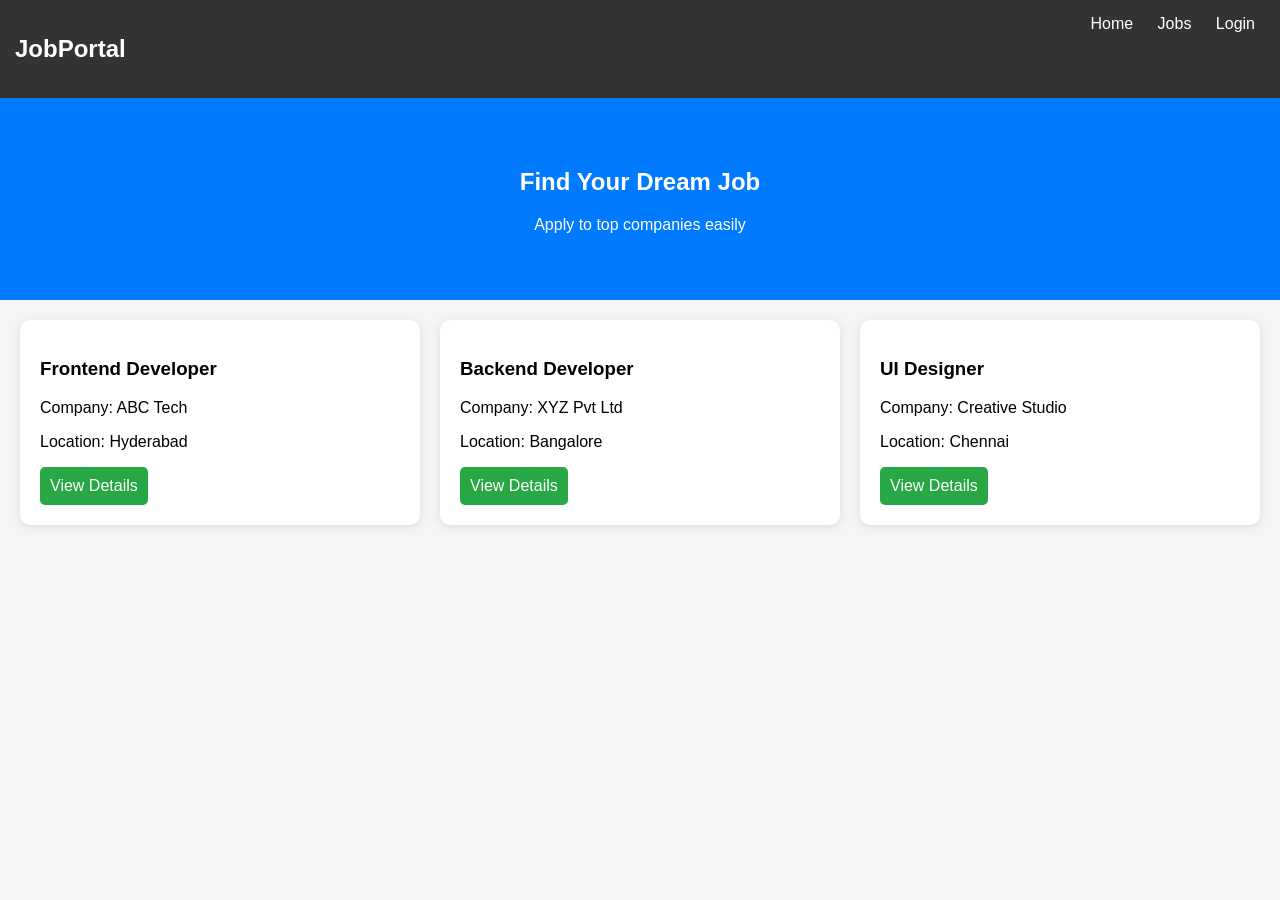
<file: index.html>
<!DOCTYPE html>
<html lang="en">
<head>
    <title>Job Portal</title>
    <link rel="stylesheet" href="style.css">
</head>
<body>

<!-- Navbar -->
<header class="navbar">
    <h2>JobPortal</h2>
    <nav>
        <a href="#">Home</a>
        <a href="#">Jobs</a>
        <a href="#">Login</a>
    </nav>
</header>

<!-- Hero Section -->
<section class="hero">
    <h1>Find Your Dream Job</h1>
    <p>Apply to top companies easily</p>
</section>

<!-- Job Listings -->
<section class="jobs">

    <div class="card">
        <h3>Frontend Developer</h3>
        <p>Company: ABC Tech</p>
        <p>Location: Hyderabad</p>
        <a href="job-details.html?job=frontend" class="btn">View Details</a>
    </div>

    <div class="card">
        <h3>Backend Developer</h3>
        <p>Company: XYZ Pvt Ltd</p>
        <p>Location: Bangalore</p>
        <a href="job-details.html?job=backend" class="btn">View Details</a>
    </div>

    <div class="card">
        <h3>UI Designer</h3>
        <p>Company: Creative Studio</p>
        <p>Location: Chennai</p>
        <a href="job-details.html?job=ui" class="btn">View Details</a>
    </div>

</section>

</body>
</html>
</file>
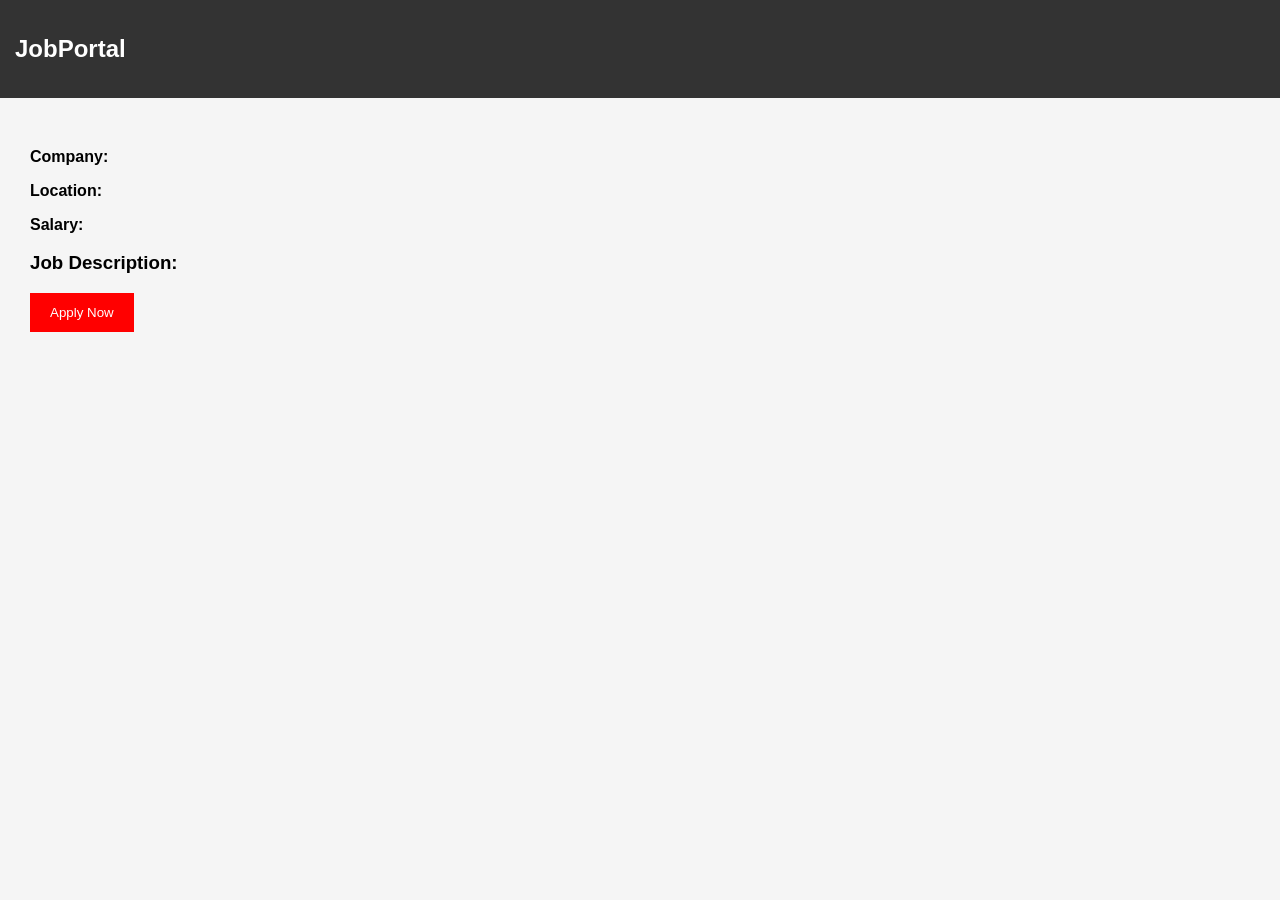
<file: job-details.html>
<!DOCTYPE html>
<html lang="en">
<head>
    <title>Job Details</title>
    <link rel="stylesheet" href="style.css">
</head>
<body>

<header class="navbar">
    <h2>JobPortal</h2>
</header>

<section class="job-detail">
    <h1 id="job-title"></h1>
    <p><strong>Company:</strong> <span id="company"></span></p>
    <p><strong>Location:</strong> <span id="location"></span></p>
    <p><strong>Salary:</strong> <span id="salary"></span></p>

    <h3>Job Description:</h3>
    <p id="description"></p>

    <button class="apply-btn" onclick="applyJob()">Apply Now</button>
</section>

<script src="script.js"></script>
</body>
</html>
</file>
<file: style.css>
body {
    margin: 0;
    font-family: Arial;
    background: #f5f5f5;
}

/* Navbar */
.navbar {
    display: flex;
    justify-content: space-between;
    background: #333;
    color: white;
    padding: 15px;
    position: sticky;
    top: 0;
}

.navbar a {
    color: white;
    margin: 0 10px;
    text-decoration: none;
}

/* Hero */
.hero {
    text-align: center;
    padding: 50px;
    background: #007bff;
    color: white;
}

/* Job Cards */
.jobs {
    display: grid;
    grid-template-columns: repeat(auto-fit, minmax(250px, 1fr));
    padding: 20px;
    gap: 20px;
}

.card {
    background: white;
    padding: 20px;
    border-radius: 10px;
    box-shadow: 0 2px 8px rgba(0,0,0,0.1);
}

.btn {
    display: inline-block;
    padding: 10px;
    background: #28a745;
    color: white;
    text-decoration: none;
    border-radius: 5px;
}

/* Job Detail */
.job-detail {
    padding: 30px;
}

.apply-btn {
    padding: 12px 20px;
    background: red;
    color: white;
    border: none;
    cursor: pointer;
}
</file>
